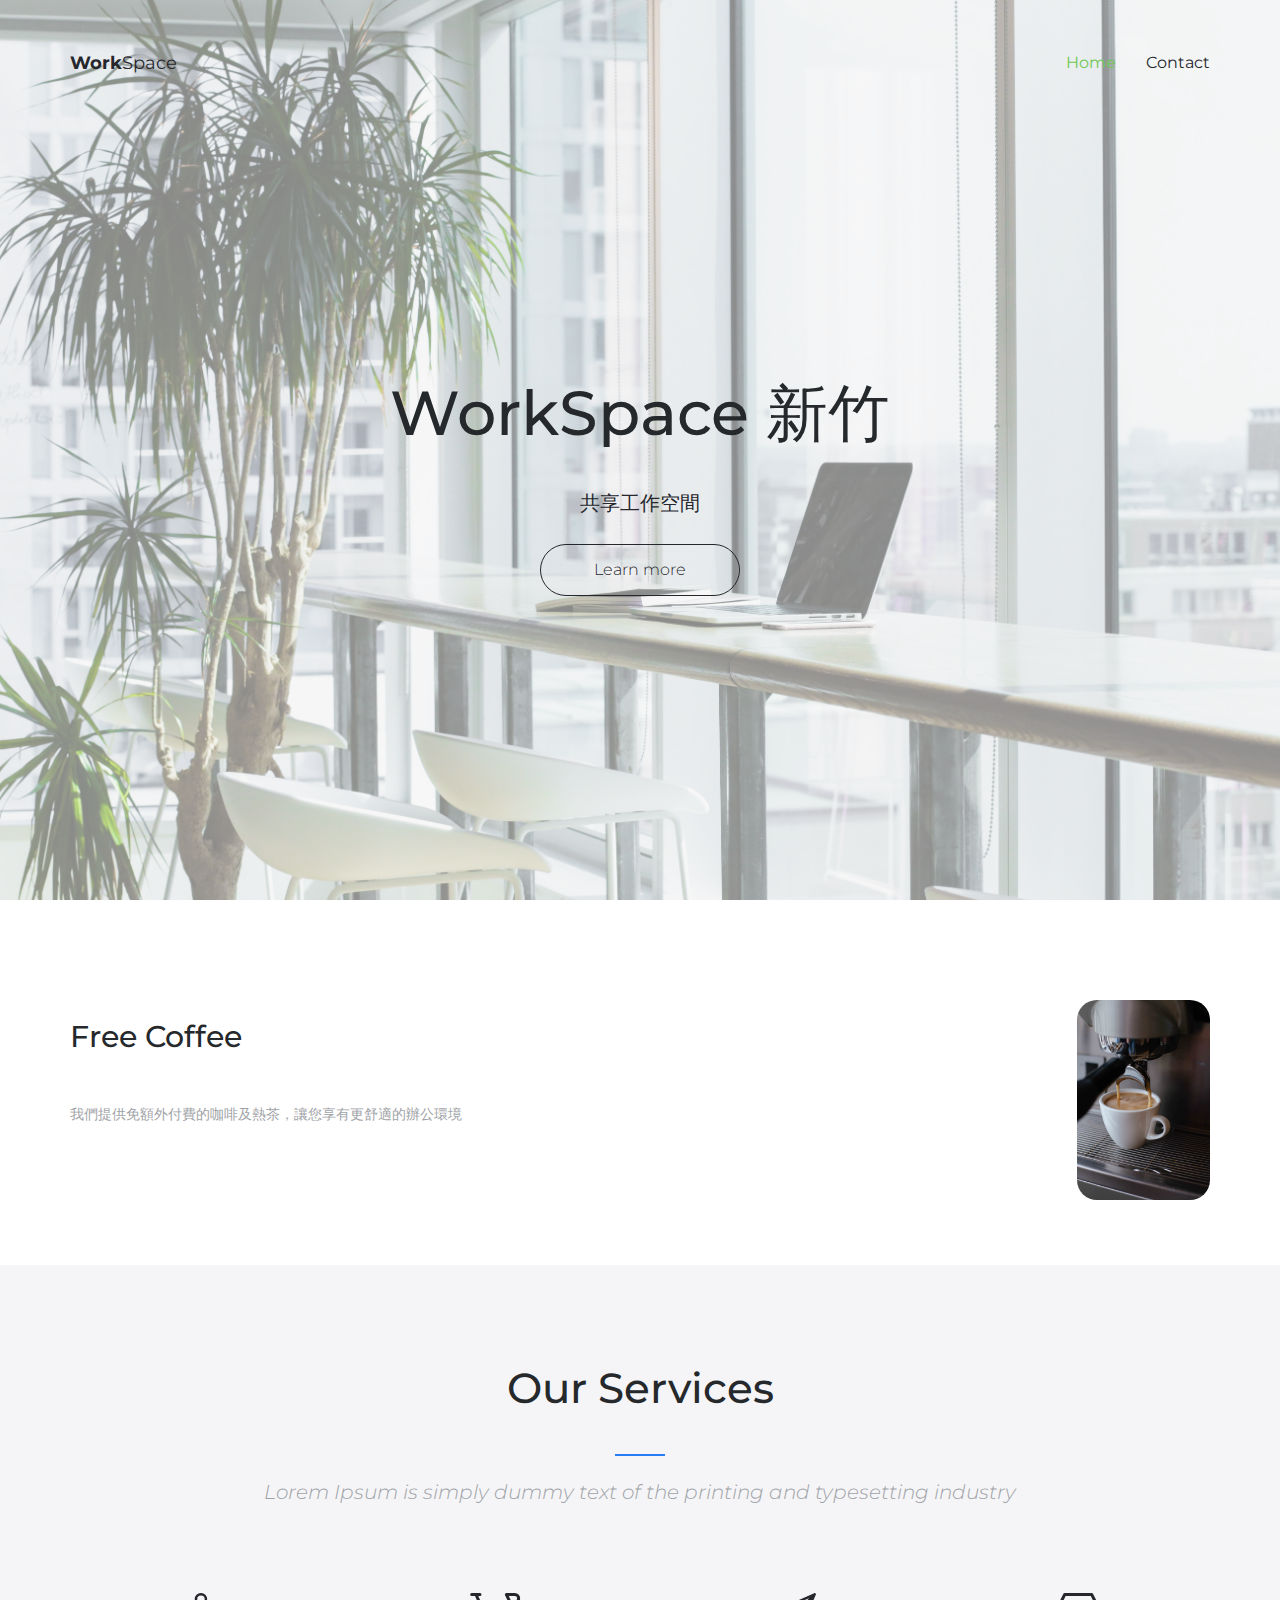
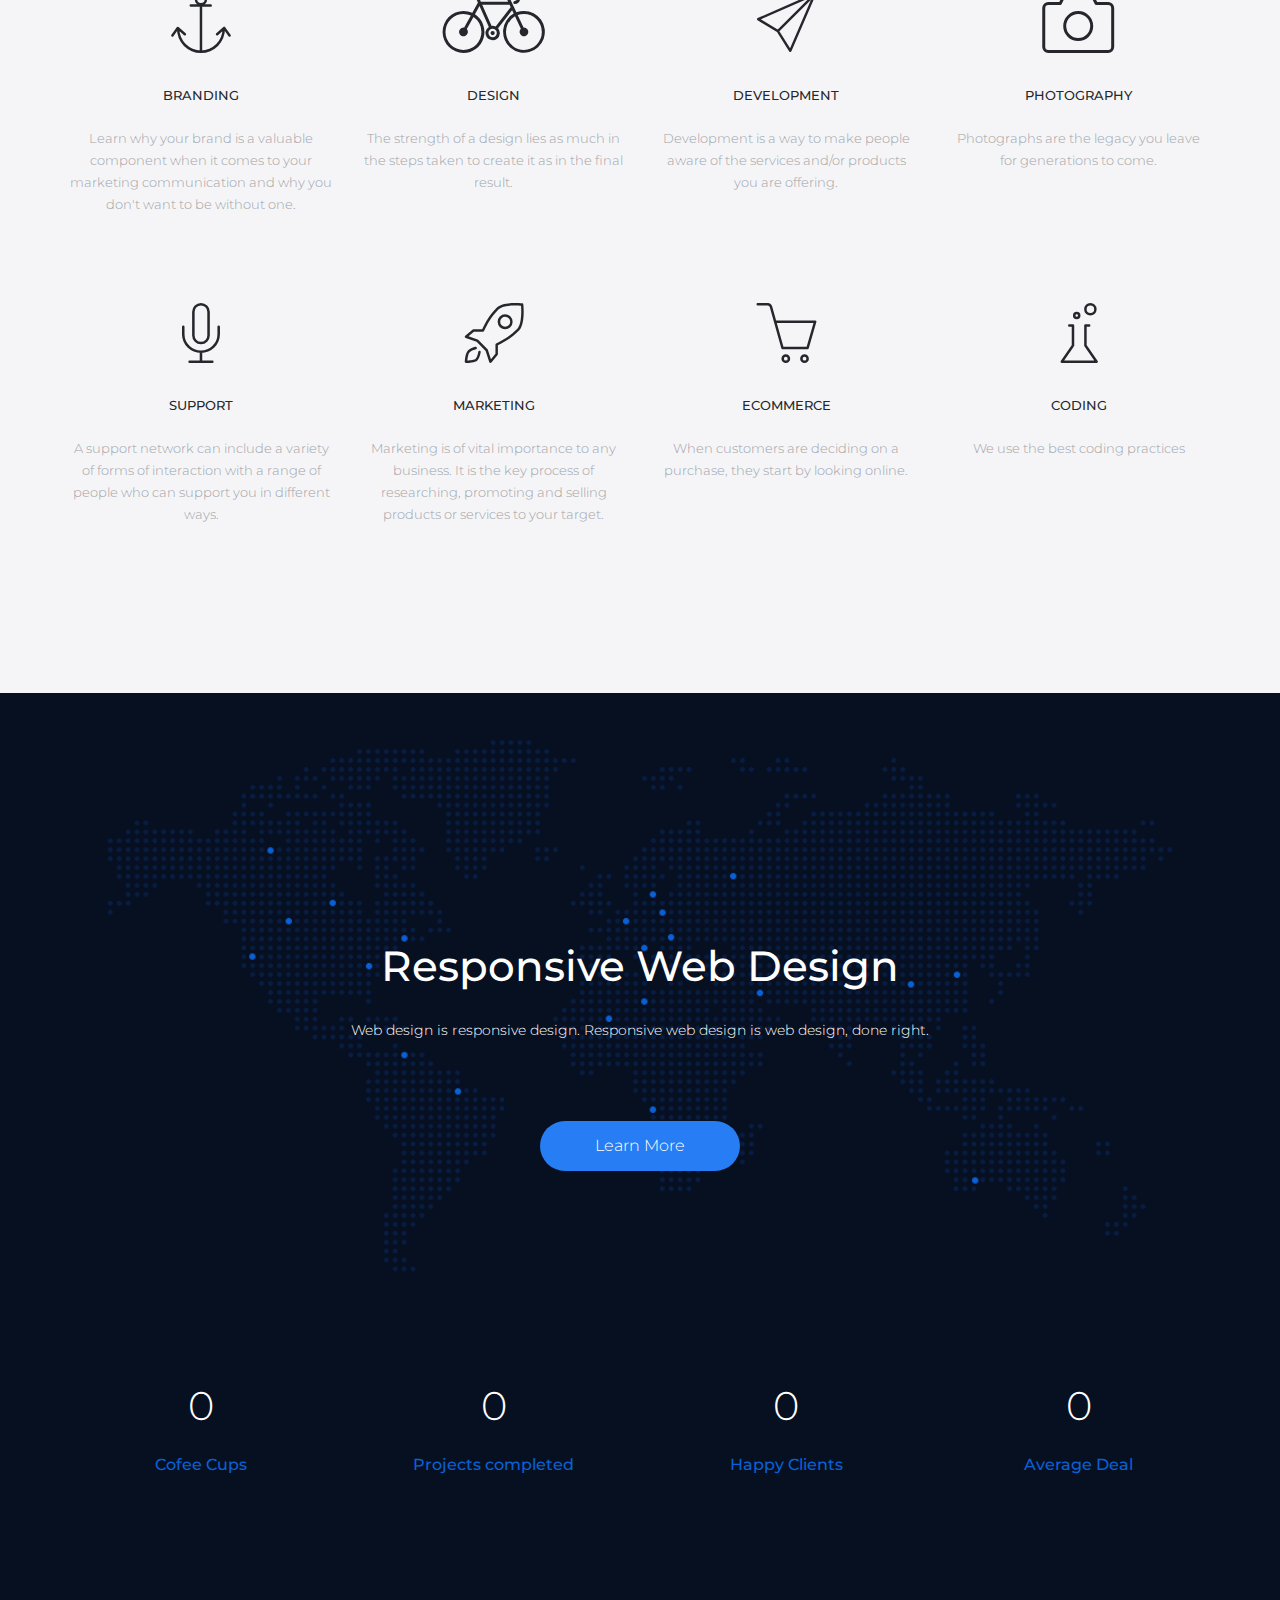
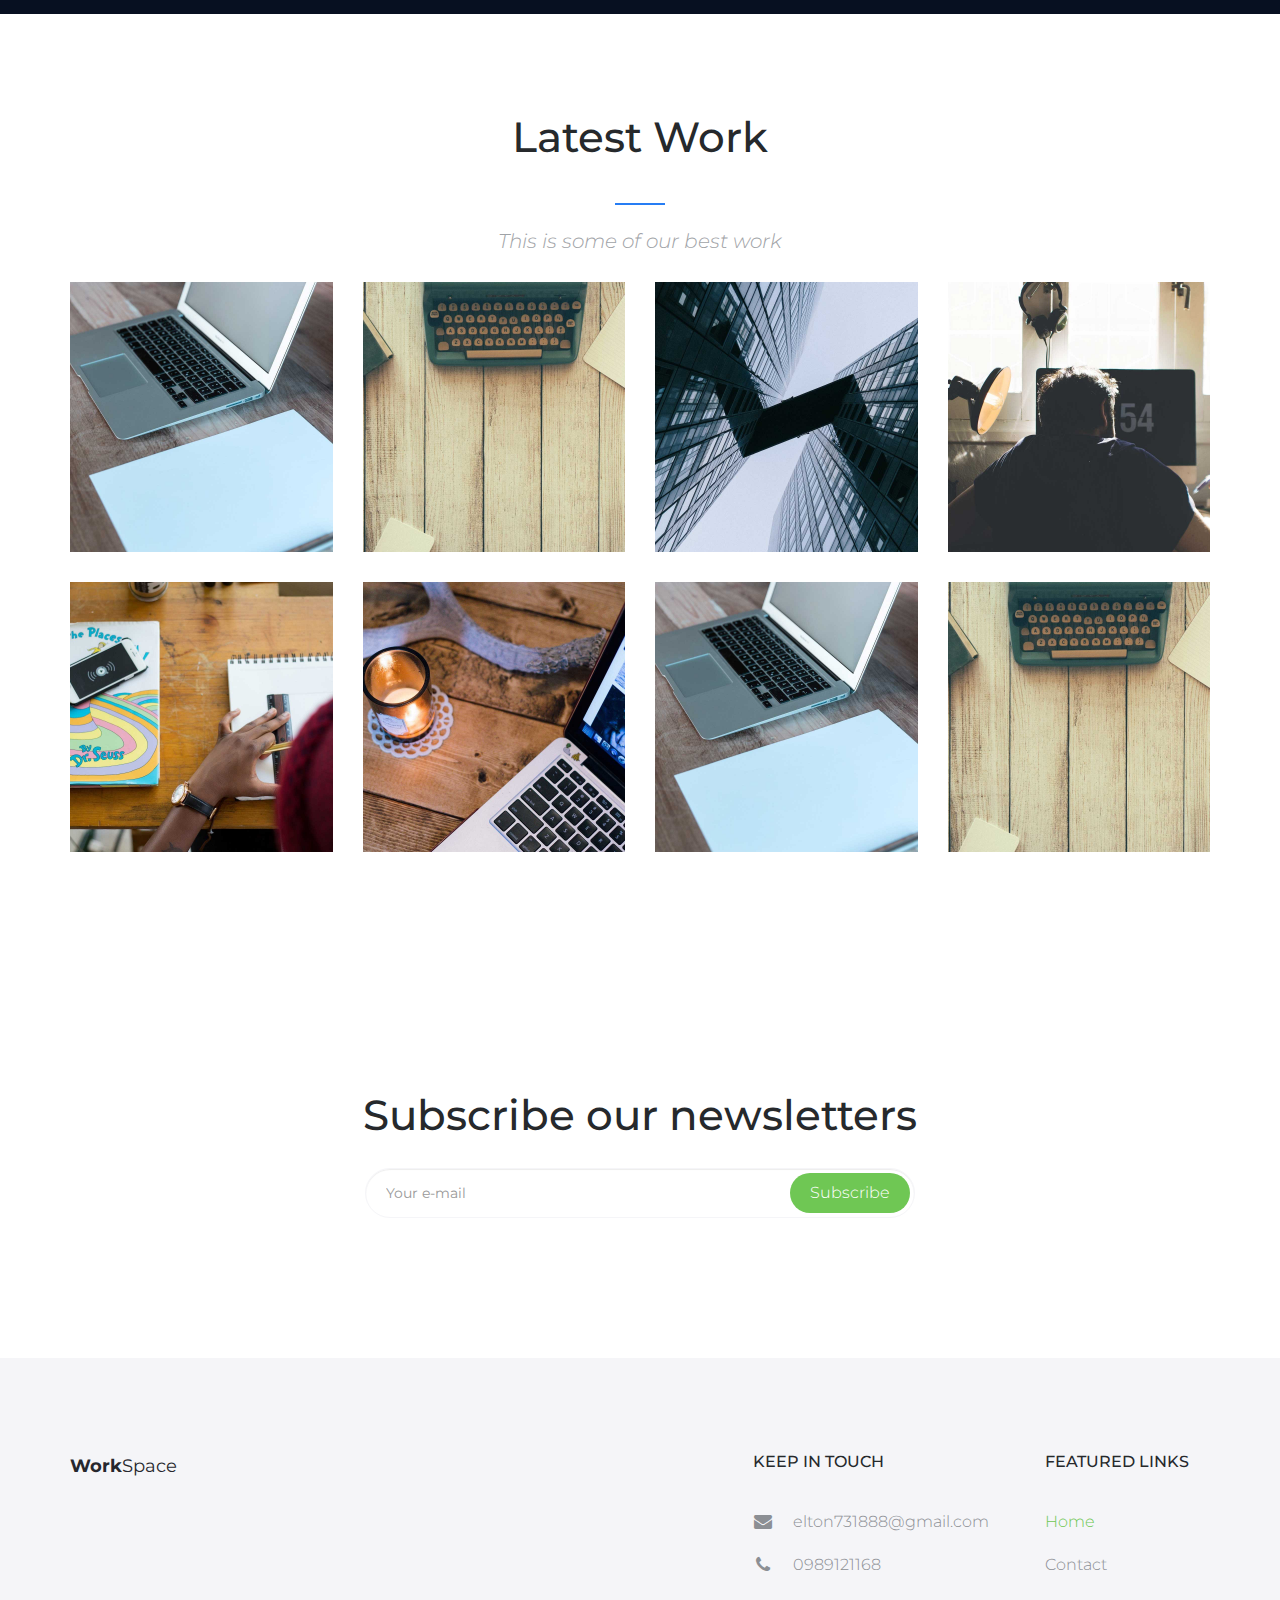
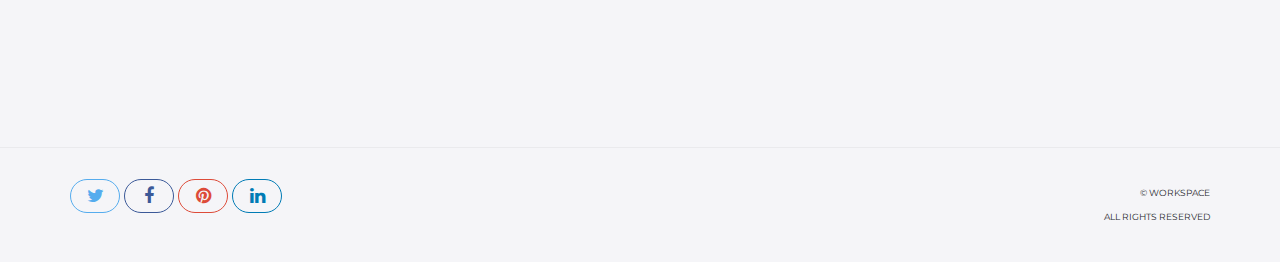
<file: index.html>
<!DOCTYPE html>
<html lang="en">
<head>

    <!-- Basic Page Needs
    ================================================== -->
    <meta http-equiv="Content-Type" content="text/html; charset=utf-8">
    <meta http-equiv="X-UA-Compatible" content="IE=edge">

    <title>Agency Perfect</title>

    <meta name="description" content="">
    <meta name="author" content="">
    <meta name="keywords" content="">

    <!-- Mobile Specific Metas
    ================================================== -->
    <meta name="viewport" content="width=device-width, minimum-scale=1.0, maximum-scale=1.0">
    <meta name="apple-mobile-web-app-capable" content="yes">

    <!-- Fonts -->
    <link href="https://fonts.googleapis.com/css?family=Montserrat:300,300i,400,600,700" rel="stylesheet">
    <link rel="stylesheet" href="http://cdnjs.cloudflare.com/ajax/libs/font-awesome/4.4.0/css/font-awesome.min.css">

    <!-- Favicon
    ================================================== -->
    <link rel="apple-touch-icon" sizes="180x180" href="assets/img/apple-touch-icon.png">
    <link rel="icon" type="image/png" sizes="16x16" href="assets/img/favicon.png">

    <!-- Stylesheets
    ================================================== -->
    <!-- Bootstrap core CSS -->
    <link href="assets/css/bootstrap.min.css" rel="stylesheet">

    <!-- Custom styles for this template -->
    <link href="assets/css/style.css" rel="stylesheet">
    <link href="assets/css/responsive.css" rel="stylesheet">

    <!-- HTML5 shim and Respond.js IE8 support of HTML5 elements and media queries -->
    <!--[if lt IE 9]>
    <script src="https://oss.maxcdn.com/libs/html5shiv/3.7.0/html5shiv.js"></script>
    <script src="https://oss.maxcdn.com/libs/respond.js/1.4.2/respond.min.js"></script>
    <![endif]-->

</head>
<body>

    <header id="masthead" class="site-header">
        <nav id="primary-navigation" class="site-navigation">
            <div class="container">

                <div class="navbar-header">
                   
                    <a class="site-title"><span>Work</span>Space</a>

                </div><!-- /.navbar-header -->

                <div class="collapse navbar-collapse" id="agency-navbar-collapse">

                    <ul class="nav navbar-nav navbar-right">
                        <li class="active"><a href="index.html" data-toggle="dropdown">Home</a></li>
                        <li><a href="contact.html">Contact</a></li>
                    </ul>

                </div>

            </div>   
        </nav><!-- /.site-navigation -->
    </header><!-- /#mastheaed -->

    <div id="hero" class="hero overlay">
        <div class="hero-content">
            <div class="hero-text">
                <h1>WorkSpace 新竹</h1>
                <p>共享工作空間</p>
                <a href="#" class="btn btn-border">Learn more</a>
            </div><!-- /.hero-text -->
        </div><!-- /.hero-content -->
    </div><!-- /.hero -->

    <main id="main" class="site-main">

        <section class="site-section section-features">
            <div class="container">
                <div class="row">
                    <div class="col-sm-5">
                        <h2>Free Coffee</h2>
                        <p>我們提供免額外付費的咖啡及熱茶，讓您享有更舒適的辦公環境</p>
                    </div>
                    <div class="col-sm-7 hidden-xs">
                        <img src="assets/img/coffee.jpg" alt="">
                    </div>
                </div>
            </div>
        </section><!-- /.section-features -->

        <section class="site-section section-services gray-bg text-center">
            <div class="container">
                <h2 class="heading-separator">Our Services</h2>
                <p class="subheading-text">Lorem Ipsum is simply dummy text of the printing and typesetting industry</p>
                <div class="row">
                    <div class="col-md-3 col-xs-6">
                        <div class="service">
                            <img src="assets/img/anchor.svg" alt="">
                            <h3 class="service-title">Branding</h3>
                            <p class="service-info"> Learn why your brand is a valuable component when it comes to your marketing communication and why you don't want to be without one.</p>
                        </div><!-- /.service -->
                    </div>
                    <div class="col-md-3 col-xs-6">
                        <div class="service">
                            <img src="assets/img/bycicle.svg" alt="">
                            <h3 class="service-title">Design</h3>
                            <p class="service-info">The strength of a design lies as much in the steps taken to create it as in the final result. </p>
                        </div><!-- /.service -->
                    </div>
                    <div class="col-md-3 col-xs-6">
                        <div class="service">
                            <img src="assets/img/paper-plane.svg" alt="">
                            <h3 class="service-title">Development</h3>
                            <p class="service-info">Development is a way to make people aware of the services and/or products you are offering.</p>
                        </div><!-- /.service -->
                    </div>
                    <div class="col-md-3 col-xs-6">
                        <div class="service">
                            <img src="assets/img/photo.svg" alt="">
                            <h3 class="service-title">Photography</h3>
                            <p class="service-info">Photographs are the legacy you leave for generations to come.</p>
                        </div><!-- /.service -->
                    </div>
                    <div class="col-md-3 col-xs-6">
                        <div class="service">
                            <img src="assets/img/microphone.svg" alt="">
                            <h3 class="service-title">Support</h3>
                            <p class="service-info">A support network can include a variety of forms of interaction with a range of people who can support you in different ways. </p>
                        </div><!-- /.service -->
                    </div>
                    <div class="col-md-3 col-xs-6">
                        <div class="service">
                            <img src="assets/img/rocket.svg" alt="">
                            <h3 class="service-title">Marketing</h3>
                            <p class="service-info">Marketing is of vital importance to any business. It is the key process of researching, promoting and selling products or services to your target.</p>
                        </div><!-- /.service -->
                    </div>
                    <div class="col-md-3 col-xs-6">
                        <div class="service">
                            <img src="assets/img/basket.svg" alt="">
                            <h3 class="service-title">Ecommerce</h3>
                            <p class="service-info">When customers are deciding on a purchase, they start by looking online.</p>
                        </div><!-- /.service -->
                    </div>
                    <div class="col-md-3 col-xs-6">
                        <div class="service">
                            <img src="assets/img/chemestry.svg" alt="">
                            <h3 class="service-title">Coding</h3>
                            <p class="service-info">We use the best coding practices</p>
                        </div><!-- /.service -->
                    </div>
                </div>
            </div>
        </section><!-- /.section-services -->

        <section class="site-section section-map-feature text-center">

            <div class="container">
                <h2>Responsive Web Design</h2>
                <p>Web design is responsive design. Responsive web design is web design, done right.</p>
                <a href="#" class="btn btn-fill">Learn More</a>
                <div class="row">
                    <div class="col-sm-3 col-xs-6">
                        <div class="counter-item">
                            <p class="counter" data-to="377" data-speed="2000">0</p>
                            <h3>Cofee Cups</h3>
                        </div><!-- /.counter-item -->
                    </div>
                    <div class="col-sm-3 col-xs-6">
                        <div class="counter-item">
                            <p class="counter" data-to="1204" data-speed="2000">0</p>       
                            <h3>Projects completed</h3>
                        </div> <!-- /.counter-item -->      
                    </div>
                    <div class="col-sm-3 col-xs-6">
                        <div class="counter-item">
                            <p class="counter" data-to="459" data-speed="1000">0</p>
                            <h3>Happy Clients</h3>
                        </div><!-- /.counter-item -->
                    </div>
                    <div class="col-sm-3 col-xs-6">
                        <div class="counter-item">
                            <p class="counter" data-to="675" data-speed="1000">0</p>
                            <h3>Average Deal</h3>
                        </div><!-- /.counter-item -->
                    </div>
                </div>
            </div>
            
        </section><!-- /.section-map-feature -->

        <section class="site-section section-portfolio">
            <div class="container">
                <div class="text-center">
                    <h2 class="heading-separator">Latest Work</h2>
                    <p class="subheading-text">This is some of our best work</p>
                </div>
                <div class="row">
                    <div class="col-lg-3 col-md-4 col-xs-6">
                        <div class="portfolio-item">
                            <img src="assets/img/portfolio-1.jpg" class="img-res" alt="">
                            <h4 class="portfolio-item-title">Portfolio item</h4>
                            <a href="portfolio-item.html"><i class="fa fa-arrow-right" aria-hidden="true"></i></a>
                        </div><!-- /.portfolio-item -->
                    </div>
                    <div class="col-lg-3 col-md-4 col-xs-6">
                        <div class="portfolio-item">
                            <img src="assets/img/portfolio-2.jpg" class="img-res" alt="">
                            <h4 class="portfolio-item-title">Portfolio item</h4>
                            <a href="portfolio-item.html"><i class="fa fa-arrow-right" aria-hidden="true"></i></a>
                        </div><!-- /.portfolio-item -->
                    </div>
                    <div class="col-lg-3 col-md-4 col-xs-6">
                        <div class="portfolio-item">
                            <img src="assets/img/portfolio-3.jpg" class="img-res" alt="">
                            <h4 class="portfolio-item-title">Portfolio item</h4>
                            <a href="portfolio-item.html"><i class="fa fa-arrow-right" aria-hidden="true"></i></a>
                        </div><!-- /.portfolio-item -->
                    </div>
                    <div class="col-lg-3 col-md-4 col-xs-6">
                        <div class="portfolio-item">
                            <img src="assets/img/portfolio-4.jpg" class="img-res" alt="">
                            <h4 class="portfolio-item-title">Portfolio item</h4>
                            <a href="portfolio-item.html"><i class="fa fa-arrow-right" aria-hidden="true"></i></a>
                        </div><!-- /.portfolio-item -->
                    </div>
                    <div class="col-lg-3 col-md-4 col-xs-6">
                        <div class="portfolio-item">
                            <img src="assets/img/portfolio-5.jpg" class="img-res" alt="">
                            <h4 class="portfolio-item-title">Portfolio item</h4>
                            <a href="portfolio-item.html"><i class="fa fa-arrow-right" aria-hidden="true"></i></a>
                        </div><!-- /.portfolio-item -->
                    </div>
                    <div class="col-lg-3 col-md-4 col-xs-6">
                        <div class="portfolio-item">
                            <img src="assets/img/portfolio-6.jpg" class="img-res" alt="">
                            <h4 class="portfolio-item-title">Portfolio item</h4>
                            <a href="portfolio-item.html"><i class="fa fa-arrow-right" aria-hidden="true"></i></a>
                        </div><!-- /.portfolio-item -->
                    </div>
                    <div class="col-lg-3 col-md-4 col-xs-6">
                        <div class="portfolio-item">
                            <img src="assets/img/portfolio-1.jpg" class="img-res" alt="">
                            <h4 class="portfolio-item-title">Portfolio item</h4>
                            <a href="portfolio-item.html"><i class="fa fa-arrow-right" aria-hidden="true"></i></a>
                        </div><!-- /.portfolio-item -->
                    </div>
                    <div class="col-lg-3 col-md-4 col-xs-6">
                        <div class="portfolio-item">
                            <img src="assets/img/portfolio-2.jpg" class="img-res" alt="">
                            <h4 class="portfolio-item-title">Portfolio item</h4>
                            <a href="portfolio-item.html"><i class="fa fa-arrow-right" aria-hidden="true"></i></a>
                        </div><!-- /.portfolio-item -->
                    </div>
                </div>
            </div>
        </section><!-- /.section-portfolio -->

        <section class="site-section section-newsletter text-center">
            <div class="container">
                <h2>Subscribe our newsletters</h2>
                <form class="form-group newsletter-group">
                    <input type="email" class="form-control" placeholder="Your e-mail" required>
                    <button class="btn btn-green" type="button">Subscribe</button>
                </form><!-- /.newsletter-group -->
            </div>
        </section><!-- /.section-newsletter -->

    </main><!-- /#main -->

    <footer id="colophon" class="site-footer">
        <div class="container">
            <div class="row">
                <div class="col-md-3 col-sm-4 col-xs-6">
                    <a class="site-title"><span>Work</span>Space</a>
                    <!-- <p>We're a digital agency focused on creative and results-driven solutions.</p>
                    <p>We measure our success by the results we drive for our clients.</p> -->
                </div>
                <div class="col-lg-offset-4 col-md-3 col-sm-4 col-md-offset-2 col-sm-offset-0 col-xs-6 ">
                    <h3>Keep in touch</h3>
                    <ul class="list-unstyled contact-links">
                        <li><i class="fa fa-envelope" aria-hidden="true"></i><a href="mailto:elton731888@gmail.com">elton731888@gmail.com</a></li>
                        <li><i class="fa fa-phone" aria-hidden="true"></i><a href="tel:+886989121168">0989121168</a></li>
                        <!-- <li><i class="fa fa-map-marker" aria-hidden="true"></i><p>20 Leo, Armenia</p></li> -->
                    </ul>
                </div>
                <div class="clearfix visible-xs"></div>
                <div class="col-lg-2 col-md-3 col-sm-4 col-xs-6">
                    <h3>Featured links</h3>
                    <ul class="list-unstyled">
                        <li class="active"><a href="index.html">Home</a></li>
                        <li><a href="contact.html">Contact</a></li>
                    </ul>
                </div>
            </div>
        </div>
        <div class="copyright">
            <div class="container">
                <div class="row">
                    <div class="col-xs-8">
                        <div class="social-links">
                            <a class="twitter-bg" href="#"><i class="fa fa-twitter"></i></a>
                            <a class="facebook-bg" href="#"><i class="fa fa-facebook"></i></a>
                            <a class="pinterest" href="#"><i class="fa fa-pinterest"></i></a>
                            <a class="linkedin-bg" href="#"><i class="fa fa-linkedin"></i></a>
                        </div><!-- /.social-links -->
                    </div>
                    <div class="col-xs-4">
                        <div class="text-right">
                            <p>&copy; WorkSpace</p>
                            <p>All Rights Reserved</p>
                        </div>
                    </div>
                </div>
            </div>
        </div><!-- /.copyright -->
    </footer><!-- /#footer -->


    <!-- Bootstrap core JavaScript
    ================================================== -->
    <!-- Placed at the end of the document so the pages load faster -->
    <script src="https://ajax.googleapis.com/ajax/libs/jquery/3.1.1/jquery.min.js"></script>
    <script src="assets/js/bootstrap.min.js"></script>
    <script src="assets/js/bootstrap-select.min.js"></script>
    <script src="assets/js/jquery.slicknav.min.js"></script>
    <script src="assets/js/jquery.countTo.min.js"></script>
    <script src="assets/js/jquery.shuffle.min.js"></script>
    <script src="assets/js/script.js"></script>
  
</body>
</html>
</file>
<file: assets/css/style.css>
/*
 * Theme Name: 
 * Theme URI: 
 * Author: Milan Savov, Nikola Kostov
 * Author URI/Mail: milan.savov@gmail.com, nikolakostov1991@gmail.com
 * Version: 1.0
 * */

 /* TABLE OF CONTENT 
*
* - CUSTOM RESETS
    - Buttons
    - Forms
* - LAYOUT
* - HEADER 
    - Site Logo
    - Navigation
* - HERO (BANNER)
* - HOMEPAGE SECTIONS
    - Features 
    - Services
    - Map Feature 
    - Portfolio
    - Newsletter 
* - FOOTER
* - PAGES
    - PORTFOLIO
    - PORTFOLIO ITEM
    - BLOG
    - BLOG POST
    - CONTACT
*
*/


/* CUSTOM RESETS
================================================== */
a {
    transition: all 0.25s ease-in-out;
    -moz-transition: all 0.25s ease-in-out;
    -webkit-transition: all 0.25s ease-in-out;
    -o-transition: all 0.25s ease-in-out;
    -ms-transition: all 0.25s ease-in-out;
    cursor: pointer;
    color: #9fa3a7;
}

a:focus,
a:hover {
    color: #6fc754;
    outline: 0 none;
    text-decoration: none;
}

p {
    margin-bottom: 0;
    font-size: 14px;
    font-weight: 300;
    color: #9fa3a7;
    line-height: 22px;
}

h1 {
    font-size: 62px;
}

h2 {
    font-size: 42px;
}

h1,h2,h3,h4,h5 {
    color: #26292c;
}

p + p {
    margin-top: 40px;
}

/* Buttons */
.btn {
    line-height: 50px;
    min-width: 200px;
    font-size: 16px;
    font-weight: 300;
    border: 0;
    border-radius: 50px;
    color: #26272d;
    background-color: #fff;
    padding: 0;
    transition: color 0.25s ease-in-out, background-color 0.25s ease-in-out;
    -moz-transition: color 0.25s ease-in-out, background-color 0.25s ease-in-out;
    -webkit-transition: color 0.25s ease-in-out, background-color 0.25s ease-in-out;
    -o-transition: color 0.25s ease-in-out, background-color 0.25s ease-in-out;
    -ms-transition: color 0.25s ease-in-out, background-color 0.25s ease-in-out;
}

.btn-border {
    border: 1px solid #26272d;
}

.btn-fill {
    background-color: #267df4;
    color: #fff;
}

.btn-gray {
    background-color: #f5f5f8;
    color: #26272d;
}

.btn-green {
    background-color: #6fc754;
    color: #fff;  
}

.btn:hover,
button.btn:hover,
.btn:focus,
button.btn:focus {
    background-color: #26272d;
    color: #fff;
}

.btn-gray:hover,
.btn-gray:focus {
    background-color: #6fc754;
    color: #fff;    
}

/* 
 * Forms 
 */
/* Input fields */
.form-group {
    position: relative;
    margin: 0 auto;
    width: 100%;
}

.form-control {
    border-radius: 25px;
    height: 50px;
    padding: 15px 20px;
    border-color: #f5f5f8;
}

.form-control + .form-control {
    margin-top: 10px;
}

.form-control:focus {
    background-color: #f5f5f8;
    border-color: #f5f5f8;
    box-shadow: none;
    outline: none;
}

.form-group .btn {
    position: absolute;
    top: 5px;
    right: 5px;
    line-height: 40px;
    min-width: 60px;
    font-size: 16px;
    border-radius: 25px;
}

.form-control-comment {
    height: 100px;
    resize: none;
}

.search-form .form-group .form-control {
    padding-right: 80px;
}

/* ELEMENTS
================================================== */
/* Checkbox fields */
input[type=checkbox],
input[type=radio] {
    position: absolute;
    visibility: hidden;
    height: auto;
    margin-top: 0;
}

.checkbox {
    margin: 0;
} 

.checkbox + .checkbox,
.radio-btn + .radio-btn {
    margin-top: 15px;
}

.checkbox [type="checkbox"]:not(:checked) + label,
.checkbox [type="checkbox"]:checked + label {
    position: relative;
    padding-left: 30px;
    cursor: pointer;
}

.checkbox [type="checkbox"]:not(:checked) + label:before,
.checkbox [type="checkbox"]:checked + label:before {
    content: '';
    position: absolute;
    left:0; 
    width: 20px; 
    height: 20px;
    background-color: #fff;
    border: 1px solid #f5f5f8;
    border-radius: 3px;
    box-shadow: none;
    transition: border-color .2s;
    -webkit-transition: border-color .2s;
    -ms-transition: border-color .2s;
    -o-transition: border-color .2s;
    -ms-transition: border-color .2s;
}

.checkbox [type="checkbox"]:not(:checked) + label:after,
.checkbox [type="checkbox"]:checked + label:after {
    content: '\f00c';
    font-family: 'FontAwesome';
    position: absolute;
    top: 50%;
    left: 0;
    text-align: center;
    font-size: 15px;
    height: 20px;
    width: 20px;
    border-radius: 3px;
    color: #fff;
    background-color: #6fc754;
    transform: translateY(-50%);
    -webkit-transform: translateY(-50%);
    -ms-transform: translateY(-50%);
    -o-transform: translateY(-50%);
    -ms-transform: translateY(-50%);
      transition: opacity .2s;
    -webkit-transition: opacity .2s;
    -ms-transition: opacity .2s;
    -o-transition: opacity .2s;
    -ms-transition: opacity .2s;
}

.checkbox [type="checkbox"]:not(:checked) + label:after {
    opacity: 0;
}

.checkbox [type="checkbox"]:checked + label:after {
    opacity: 1;
}

.checkbox [type="checkbox"]:disabled:not(:checked) + label:before,
.checkbox [type="checkbox"]:disabled:checked + label:before {
    box-shadow: none;
    border-color: #bbb;
    background-color: #ddd;
}

.checkbox [type="checkbox"]:disabled:checked + label:after {
    color: #999;
}
.checkbox [type="checkbox"]:disabled + label {
    color: #aaa;
}

.checkbox [type="checkbox"]:checked:focus + label:before,
.checkbox [type="checkbox"]:not(:checked):focus + label:before {
    border: 1px dotted #6fc754;
}

.checkbox [type="checkbox"]:not(:checked) + label:hover:before,
.checkbox [type="checkbox"]:checked + label:hover:before {
    border: 1px solid #6fc754;
}

/* Radiobutton fields */
.radio-btn label {
    font-weight: 400;
}

.radio-btn [type="radio"]:not(:checked) + label,
.radio-btn [type="radio"]:checked + label {
    position: relative;
    padding-left: 30px;
    cursor: pointer;
    margin-bottom: 0;
}

.radio-btn [type="radio"]:not(:checked) + label:before,
.radio-btn [type="radio"]:checked + label:before {
    content: '';
    position: absolute;
    left:0; 
    top: 50%;
    width: 20px;
    height: 20px;
    background-color: #fff;
    border: 1px solid #f5f5f8;
    border-radius: 50px;
    box-shadow: none;
    transform: translateY(-50%);
    -webkit-transform: translateY(-50%);
    -ms-transform: translateY(-50%);
    -o-transform: translateY(-50%);
    -ms-transform: translateY(-50%);
    transition: border-color .2s;
    -webkit-transition: border-color .2s;
    -ms-transition: border-color .2s;
    -o-transition: border-color .2s;
    -ms-transition: border-color .2s;
}

.radio-btn [type="radio"]:not(:checked) + label:after,
.radio-btn [type="radio"]:checked + label:after {
    content: '';
    position: absolute;
    width: 12px;
    height: 12px;
    top: 50%;
    left: 4px;
    background-color: #6fc754;
    border-radius: 50px;
    transform: translateY(-50%);
    -webkit-transform: translateY(-50%);
    -ms-transform: translateY(-50%);
    -o-transform: translateY(-50%);
    -ms-transform: translateY(-50%);
    transition: opacity .2s;
    -webkit-transition: opacity .2s;
    -ms-transition: opacity .2s;
    -o-transition: opacity .2s;
    -ms-transition: opacity .2s;
}

.radio-btn [type="radio"]:not(:checked) + label:after {
    opacity: 0;
}
.radio-btn [type="radio"]:checked + label:after {
    opacity: 1;
}

.radio-btn [type="radio"]:disabled:not(:checked) + label:before,
.radio-btn [type="radio"]:disabled:checked + label:before {
    box-shadow: none;
    border-color: #bbb;
    background-color: #ddd;
}

.radio-btn [type="radio"]:disabled:checked + label:after {
    color: #999;
}

.radio-btn [type="radio"]:disabled + label {
    color: #aaa;
}

.radio-btn [type="radio"]:checked:focus + label:before,
.radio-btn [type="radio"]:not(:checked):focus + label:before {
    border: 1px dotted #6fc754;
}

.radio-btn [type="radio"]:checked + label:hover:before,
.radio-btn [type="radio"]:not(:checked) + label:hover:before {
    border: 1px solid #6fc754;
}

/* Selectpicker */
select {
    position: absolute !important;
    bottom: 0;
    left: 50%;
    display: block !important;
    width: .5px !important;
    height: 100% !important;
    padding: 0 !important;
    opacity: 0 !important;
    border: none;
}

.bootstrap-select .btn {
    border: 1px solid #26272d;
    border-radius: 10px;
}

.bootstrap-select span.pull-left {
    padding-left: 10px;
}

.bootstrap-select.open .dropdown-menu {
    display: block;
    border: 1px solid #26272d; 
    border-radius: 10px;
}

.bootstrap-select.btn-group .dropdown-menu {
    padding: 5px 0;
    min-width: 100%;
    overflow: hidden;
    -webkit-box-sizing: border-box;
    -moz-box-sizing: border-box;
    box-sizing: border-box;
    z-index: 9999;
}

.bootstrap-select .dropdown-menu {
    display: none;
    visibility: visible;
    opacity: 1;
    padding: 0;
}

.bootstrap-select .bs-caret {
    float: right;
    padding-right: 10px;
}

.bootstrap-select .bs-caret .caret {
    border-top: 6px dashed;
    border-top: 6px solid\9;
    border-right: 6px solid transparent;
    border-left: 6px solid transparent;   
}

.bootstrap-select .selected {
    color: #6fc754;
}

.bootstrap-select .check-mark {
    display: none;
}

/*  Tabs  */
.tab-style {
    border-bottom: none;
}

.tab-style + .tab-content {
    padding: 15px;
    border: 1px solid #26272d;
    border-bottom-left-radius: 10px;
    border-bottom-right-radius: 10px;
    border-top-right-radius: 10px;
}

.nav-tabs.tab-style > li.active > a,
.nav-tabs.tab-style > li > a:hover {
    border: 1px solid #6fc754;
    background-color: #6fc754;
    color: #fff;
}

.nav-tabs.tab-style > li > a {
    position: relative;
    color: #26272d;
    margin-right: 0;
    border: 1px solid #26272d;
    border-top-left-radius: 10px;
    border-top-right-radius: 10px;
}

.nav-tabs.tab-style > li + li {
    margin-left: 10px;
}

/* Accordion */
.accordion.panel-group {
    margin-bottom: 0;
}

.accordion.panel-group .panel + .panel {
    margin-top: 0;
}

.accordion .panel {
    border: 0;
    box-shadow: none;
    border: 1px solid #26272d;
    border-bottom: 0;
    border-radius: 0;
}

.accordion .panel:first-child,
.accordion .panel:first-child .panel-heading a {
    border-top-right-radius:10px;
    border-top-left-radius:10px;
}

.accordion .panel:last-child {
    border-bottom-right-radius:10px;
    border-bottom-left-radius:10px;
    border-bottom: 1px solid #26272d;
}

.accordion .panel:last-child .panel-heading a.collapsed {
    border-bottom-right-radius:10px;
    border-bottom-left-radius:10px;
}

.accordion .collapsed {
    height: auto;
}

.accordion .panel-heading {
    background-color: transparent;
    padding: 0;
}

.accordion .panel-heading a {
    display: inline-block;
    position: relative;
    width: 100%;
    padding: 10px 40px 10px 15px;
}

.accordion .panel-heading a.collapsed {
    background-color: transparent;
    color: #26272d;
}

.accordion .panel-heading a.collapsed:hover,
.accordion.accordion-gray .panel-heading a.collapsed:hover,
.accordion .panel-heading a {
    background-color: #6fc754;   
    color: #fff; 
}

.accordion .panel-heading a.collapsed::after {
    content: "\f107";
}

.accordion .panel-heading a::after {
    font-family: "FontAwesome";
    content: "\f106";
    position: absolute;
    top: 50%;
    right: 15px;
    transform: translateY(-50%);
    -moz-transform: translateY(-50%);
    -o-transform: translateY(-50%);
    -ms-transform: translateY(-50%);
    -webkit-transform: translateY(-50%);
}

.panel-group .panel-heading+.panel-collapse>.list-group, 
.panel-group .panel-heading+.panel-collapse>.panel-body {
    border: none;
}

/* Pagination */
.pagination {
  margin: 0;
  vertical-align: middle;
}

.pagination > li > a {
  border: none;
  color: #292a2c;
  background-color: #f5f5f8;
  padding: 10px 15px;
  border-radius: 10px;
  font-size: 12px;
}

.pagination > li + li > a {
  margin-left: 5px;
}

.pagination > li.active > a,
.pagination > li > a:hover,
.pagination > li.active > a:hover {
  background-color: #6fc754;
  color: #fff;
}

.pagination > li:first-child > a {
  border-top-left-radius: 10px;
  border-bottom-left-radius: 10px;
}

.pagination > li:last-child > a {
  border-top-right-radius: 10px;
  border-bottom-right-radius: 10px;
}

.pagination > li.more > a {
  margin-left: 0;
  padding: 10px 5px;
  pointer-events: none;
  background-color: transparent;
}

.pagination > li.more + li > a {
  margin-left: 0;
}

/* LAYOUT
================================================== */
html, body {
    width: 100%;
    height: 100%;
    margin: 0;
    padding: 0;
    font-family: 'Montserrat', sans-serif;
    color: #26272d;
}

.img-res {
    display: block;
    width: 100vw;
    height: 100vh;
    max-width: 100%;
    max-height: 100%;
    object-fit: cover;
}

/* Background colors */
.gray-bg {
  background-color: #f5f5f8;
}

/* Margin and padding resets */
.mb-10 {margin-bottom: 10px;}
.mt-20 {margin-top: 20px;}
.mt-50 {margin-top: 50px;}

/* HEADER
================================================== */
.site-header {
    position: absolute;
    padding: 50px 0 0;
    background-color: transparent;
    width: 100%;
    z-index: 3;
}

/* Site-logo */
.site-title {
    font-size: 18px;
    line-height: 26px;
    color: #26272d;
}

.site-title:hover {
    color: #26272d;   
}

.site-title span {
    font-weight: 700;
}

.site-title a:hover {
    color: #fff;
}

/* Navigation */
.navbar-collapse {
    text-align: center;
}

.navbar-nav {
    float: none;
    display: inline-block;
}

.navbar-nav > li > a, 
.slicknav_nav > li > a {
    padding: 0;
    font-size: 16px;
    position: relative;
    color: #26272d;
    line-height: 26px;
}

.site-header-white .navbar-nav > li > a,
.site-header-white .site-title {
    color: #fff;
}

.navbar-nav > li > a i {
    margin-left: 5px;
}

.navbar-nav > li + li {
    margin-left: 30px;
}

.nav .open > a, 
.nav .open > a:focus, 
.nav .open > a:hover,
.navbar-nav > li > a:hover,
.navbar-nav > li > a:focus,
.navbar-nav > li.active > a,
.navbar-collapse li a:hover,
.dropdown.open > a, 
.site-header-white .dropdown.open > a,
.dropdown-menu a:hover, 
.dropdown:hover > a, 
.dropdown-menu>li>a:focus,
.dropdown-menu li a:hover,
.slicknav_nav > li.active a,
.slicknav_open .slicknav_arrow,
.slicknav_nav > li a:hover {
    background-color: transparent;
    color: #6fc754;
}

.navbar-toggle {
    border-color: #fff;
    margin: 0 15px 0 0;
    position: relative;
    top: -1px;
}

.navbar-toggle:hover,
.navbar-toggle[aria-expanded=true] {
    background-color: #fff;
    border-color: #000;
    cursor: pointer;
}

.navbar-toggle:hover .icon-bar,
.navbar-toggle[aria-expanded=true] .icon-bar {
    background-color: #000;
}

.navbar-toggle  .icon-bar {
    background-color: #fff;
}

.navbar-nav .dropdown-menu {
    display: block;
    opacity: 0;
    visibility: hidden;
    border-radius: 0;
    min-width: 130px;
    border: 0;
    border-top: 5px solid #6fc754;
    top: 140%;
    transition: all 0.4s;
    -moz-transition: all 0.4s;
    -webkit-transition: all 0.4s;
    -o-transition: all 0.4s;
    -ms-transition: all 0.4s;
}

.navbar-nav li a:hover + .dropdown-menu,
.navbar-nav .dropdown-menu:hover {
    opacity: 1;
    visibility: visible;
    top: 100%;
    transition-delay: 0s;
}

.dropdown-menu li a {
    padding: 5px 15px;
    position: relative;
    left: 0;
}

.dropdown-menu li a:hover {
    left: 15px;
}

/* HERO
================================================== */
.hero { 
    background: url(../img/mainpage_bg.jpg) no-repeat center / cover; 
    height: 100%;
    width: 100%;
    display: table;
    position: relative;
}

.overlay:before {
  content: '';
  background-color: rgba(255,255,255,0.5);
  height: 100%;
  width: 100%;
  position: absolute;
  top: 0;
  left: 0;
  z-index: 0;
}

.hero-content {
    display: table-cell;
    vertical-align: middle;
    padding-top: 75px;
}

.hero-text {
    max-width: 890px;
    width: 100%;
    margin: 0 auto;
    padding: 0 15px;
    text-align: center;
}

.hero-text h1 {
    position: relative;
    margin: 0;
}

.hero-text p {
    position: relative;
    margin: 45px 0 30px;
    font-size: 20px;
    color: #26272d;
}

.hero-text .btn {
    position: relative;
    background-color: transparent;
}

.hero-text .btn:hover {
    background-color: #26272d;
    color: #fff;
}

.hero .breadcrumb {
    padding-top: 60px;
    margin-bottom: 0;
}

.hero .breadcrumb:before {
    content: '';
    display: block;
    position: absolute;
    left: 50%;
    bottom: 45px;
    height: 12px;
    width: 80px;
    border-top: 5px solid #fff;
    border-bottom: 3px solid #fff;
    transform: translateX(-50%);
    -moz-transform: translateX(-50%);
    -webkit-transform: translateX(-50%);
    -o-transform: translateX(-50%);
    -ms-transform: translateX(-50%);
}

.subpage-hero {
    height: 400px;
}

.subpage-hero.overlay:before {
    background-color: rgba(38,39,45,0.5);
}

.subpage-hero .hero-content,
.subpage-hero .hero-content h1,
.subpage-hero a  {
    color: #fff;
}

.subpage-hero a:hover {
    color: #6fc754;
}

.portfolio-hero {
    background: url(../img/portfolio-hero.jpg) no-repeat center / cover;     
}

.blog-hero {
    background: url(../img/blog-hero.jpg) no-repeat center / cover;     
}

.contact-hero {
    background: url(../img/contact-hero.jpg) no-repeat center / cover;     
}

/* SITEMAIN
================================================== */
/* site-section */
.site-section {
   padding: 100px 0 140px;
}

.subheading-text {
    font-size: 20px;
    font-style: italic;
}

.heading-separator {
    position: relative;
    margin: 0;
    padding-bottom: 70px;
}

.heading-separator:after {
    content: "";
    position: absolute;
    bottom: 25px;
    left: 0;
    right: 0;
    height: 2px;
    width: 50px;
    margin: 0 auto;
    background-color: #267df4;
}

/* Section: Features */
.section-features h2 {
    padding-bottom: 40px;
    font-size: 30px;
}

.section-features img {
    border-radius: 20px;
    position: absolute;
    right: 15px;
    height: 200px;
}

/* Section: Services */
.section-services .subheading-text {
    margin-bottom: 90px;
}

.section-services .col-md-3:nth-child(n+5) .service {
    margin-top: 60px;
}

.service {
    min-height: 250px;
}

.service-title {
    margin: 35px 0 25px;
    font-size: 13px;
    text-transform: uppercase;
}

.service-info {
    font-size: 13px; 
}

/* Section: Map Feature */
.section-map-feature {
    padding-top: 250px;
    background: #071021 url(../img/map.png) no-repeat top center / cover; 
}

.section-map-feature h2 {
    padding-bottom: 30px;
    margin: 0;
}

.section-map-feature h2,
.section-map-feature p {
    color: #fff;
}

.section-map-feature .btn {
    margin: 80px 0 215px;
}

.counter {
    margin-bottom: 30px;
    font-size: 40px;
    font-weight: 300;
    line-height: 1;
}

.counter-item h3 {
    margin: 0;
    font-size: 16px;
    color: #0960d7;
}

/* Section: Portfolio */
.portfolio-item {
    margin-top: 30px;
}

.portfolio-item {
    height: 270px;
    position: relative;
}

.portfolio-item:before {
    content: "";
    position: absolute;
    left: 0;
    top: 0;
    right: 100%;
    bottom: 0;
    background-color: #f5f5f8;
    transition: right 0.25s ease-in-out;
    -moz-transition: right 0.25s ease-in-out;
    -webkit-transition: right 0.25s ease-in-out;
    -o-transition: right 0.25s ease-in-out;
    -ms-transition: right 0.25s ease-in-out;
}

.portfolio-item:hover:before {
    right: 25%;
}

.portfolio-item-title,
.portfolio-item a {
    position: absolute;
    left: 0px;
    margin: 0;
    font-size: 16px;
    opacity: 0;
}

.portfolio-item-title {
    width: 150px; 
    top: 15px;  
    transition: left 0.25s ease-in-out, opacity 0.25s ease-in-out;
    -moz-transition: left 0.25s ease-in-out, opacity 0.25s ease-in-out;
    -webkit-transition: left 0.25s ease-in-out, opacity 0.25s ease-in-out;
    -o-transition: left 0.25s ease-in-out, opacity 0.25s ease-in-out;
    -ms-transition: left 0.25s ease-in-out, opacity 0.25s ease-in-out;
}

.portfolio-item:hover .portfolio-item-title {
    left: 15px;
    opacity: 1;
}

.portfolio-item a {
    bottom: 15px;
    color: #26272d;
    padding: 5px 12px;
    border: 1px solid #26272d;
    border-radius: 50px;
}

.portfolio-item:hover a {
    left: 55%;
    opacity: 1;
}

.portfolio-item a:hover {
    background-color: #26272d;
    color: #fff;
}

.portfolio-item a i {
    width: 16px;
    text-align: center;
}

/* Section: Newsletter */
.section-newsletter h2 {
    padding-bottom: 30px;
    margin: 0;
}

.newsletter-group {
    max-width: 550px;
}

.newsletter-group .form-control {
    padding-right: 125px;
}

.newsletter-group .btn {
    min-width: 120px;
}

/* FOOTER
================================================== */
.site-footer {
    background-color: #f5f5f8;
    padding-top: 95px;
}

.site-footer .site-title {
    display: inline-block;
    margin-bottom: 40px;
}

.site-footer h3 {
    font-size: 16px;
    text-transform: uppercase;
    margin:0 0 40px;
}

.site-footer > .container {
    padding-bottom: 170px;
}

.site-footer .list-unstyled li + li {
    margin-top: 20px;
}

.contact-links li {
    position: relative;
}

.contact-links li i {
    position: absolute;
    top: 50%;
    width: 20px;
    text-align: center;
    font-size: 18px;
    color: #8c8f94;
    transform: translateY(-50%);
    -moz-transform: translateY(-50%);
    -webkit-transform: translateY(-50%);
    -o-transform: translateY(-50%);
    -ms-transform: translateY(-50%);
}

.contact-links li a,
.contact-links li p {
    margin-left: 40px;
}

.list-unstyled {
    margin-bottom: 0;
}

.list-unstyled li a,
.list-unstyled li p {
    font-size: 16px;
    color: #8c8f94;
    font-weight: 300;
}

.list-unstyled li a:hover,
.list-unstyled li.active a {
    color: #6fc754;
}

/* Copyright */
.copyright {
    padding: 30px 0;
    border-top: 1px solid rgba(38, 41, 44, 0.05);
}

.social-links a {
    line-height: 36px;
    padding: 5px 15px;
    font-size: 18px;
    border: 1px solid;
    border-radius: 50px;
}

.social-links a:hover {
    color: #fff;
}

.social-links a i {
    width: 18px;
    text-align: center;
}

a.twitter-bg {
    color: #55acee;
    border-color: #55acee; 
}

a.twitter-bg:hover {
    background-color: #55acee;
}

a.facebook-bg {
  color: #3b5998;
  border-color: #3b5998;
}

a.facebook-bg:hover{
  background-color: #3b5998;
}

a.pinterest {
  color: #dd4b39;
  border-color: #dd4b39;
} 

a.pinterest:hover{
  background-color: #dd4b39;
} 

a.linkedin-bg {
  color: #007bb5;
  border-color: #007bb5;
}

a.linkedin-bg:hover {
  background-color: #007bb5;
}

.copyright .text-right {
    padding: 4px 0;
}

.copyright p {
    font-size: 9px;
    font-weight: 400;
    text-transform: uppercase;
    color: #26272d;
}

.copyright p + p {
    margin-top: 2px;
}

/* PAGES
================================================== */
.subpage-site-section {
    padding: 60px 0;
}

.breadcrumb {
    background-color: transparent;
    position: relative;
}

.breadcrumb .active {
    color: #fff;
}

/* 
 * Portfolio
 */
.portfolio-sorting li:nth-child(-n+3){
    margin-bottom: 5px;
}

.portfolio-sorting li a {
    line-height: 40px;
    min-width: 120px;
    font-size: 16px;
}

.portfolio-sorting li .active {
    background-color: #6fc754;
    color: #fff;  
    box-shadow: none;   
}

#grid {
    margin-top: 25px;
}

#grid .col-md-4 {
    display: none;
}

#loadMore {
    margin-top: 30px;
}

#loadMore.disabled {
    background-color: #eee;
    color: #000;
    opacity: 0.3;
}

/* 
 * Portfolio-item
 */
.project-img {
    height: 480px;
}

.project-img + .project-img  {
    margin-top: 20px;
}

.project-info h5 {
    font-size: 18px;
    text-transform: uppercase;
    margin: 0;
}

.project-description,
.project-date-category {
    margin: 30px 0 0;
}

.project-date-category p + p {
    margin-top: 10px;
}

.project-date-category p span {
    font-size: 14px;
    text-transform: uppercase; 
    color: #26272d;
    font-weight: 400;
}

.project-info .btn {
    margin-top: 25px;
    line-height: 40px;
    min-width: 120px;
}

.project-info .social-links {
    margin-top: 25px;
}

.section-related-projects {
    padding-top: 0;
}

/* 
 * Blog
 */
.blog-post + .blog-post {
    margin-top: 60px;
}

.blog-post img {
    height: 480px;
}

.post-content,
.post-content .text-right,
.post-meta {
    margin-top: 25px;
}

.blog-post .post-title {
    padding: 0;
    margin: 0;
    font-size: 18px;
    font-weight: 600;
    text-transform: uppercase;
}

.post-content p {
    margin: 25px 0 0;
}

.post-content .post-title a {
    color: #26292c;
}

.post-content a {
    color: #8c8f94;   
}

.post-content .read-more {
    position: relative;
    padding-right: 30px;
    text-transform: uppercase;
}

.post-content .read-more:after {
    content: '';
    display: block;
    background-color: #8c8f94;  
    width: 20px;
    height: 2px;
    position: absolute;
    right: 0;
    top: 8px;
    transition: background-color 0.25s ease-in-out;
    -moz-transition: background-color 0.25s ease-in-out;
    -webkit-transition: background-color 0.25s ease-in-out;
    -o-transition: background-color 0.25s ease-in-out;
    -ms-transition: background-color 0.25s ease-in-out;
}

.post-content .read-more:hover:after {
    background-color: #6fc754; 
}

.blog-post a:hover + .post-content .post-title a,
.post-content a:hover {
    color: #6fc754;
}

.post-meta {
    padding: 5px 0;
}

.post-meta span {
    padding: 6px 0;
}

.post-meta span + span {
    margin-left: 40px;
}

.post-meta span a {
    position: relative;
    padding: 6px 0 6px 40px;
}

.post-meta i,
.post-author img {
    position: absolute;
    left: 0;
    top: 0;
}

.post-author img {
    height: 30px;
    width: 30px;
}

.post-meta i {
    font-size: 30px;
}

.post-category i {
    top: 1px;
}

.section-blog .ui-pagination {
    margin-top: 60px;
}

/* 
 * Blog post
 */
/* Post Comments */
.post-comments {
    margin-top: 40px;
}

.post-comments h3,
.respond h3 {
    font-size: 16px;
    margin: 30px 0 15px;
    text-transform: uppercase;
}

.post-comment {
    padding-left: 70px;
    position: relative;
}

.post-comment + .post-comment,
.replied + .post-comment {
    margin-top: 30px;
}

.replied {
    margin: 20px 0 0 70px;
    padding-top: 20px;
    border-top: 1px solid rgba(38,41,44, 0.05)
}

.post-comment img {
    width: 70px;
    height: 70px;
    position: absolute;
    left: 0;
    top: 0;
}

.post-comment-content-details {
    background-color: #f5f5f8;
    padding: 10px 0 10px 20px;
}

.post-comment-content-details p {
    display: inline-block;
    color: #8c8f94;
}

.post-comment-content-details p + p {
    margin: 0 0 0 20px;
}

.post-comment-date i {
    margin-right: 5px;
    line-height: 18px;
}

.comment {
    padding: 15px 0 0 20px;
}

.comment + .comment {
    margin-top: 0px;
}

.comment-reply {
    margin-top: 5px;
}

/* Respond */
.respond .form-control + .btn {
    margin-top: 10px;
}

/* Sidebar */
.sidebar {
    padding-left: 30px;
}

.widget + .widget {
    margin-top: 60px;
}

.widget-title {
    font-size: 18px;
    margin: 0 0 30px;
    text-transform: uppercase;
    letter-spacing: 1px;   
}

.widget .list-unstyled a:hover {
    padding-left: 15px;
}

.widget .list-unstyled li + li {
    margin-top: 20px;
}

.widget-categories li a span {
    float: right;
}

.widget-tags .list-unstyled li + li {
    margin-top: 10px;
    padding-top: 10px;
    border-top: 1px solid rgba(38,41,44,0.05)
}

/* 
 * Contact
 */
/* Section: Contact-us */
.section-contact-us h2 {
    font-size: 18px;
    text-transform: uppercase;
    padding-bottom: 50px;
    letter-spacing: 1px;
}

.section-contact-us .form-group label,
.contact-info h3 {
    margin: 0 0 10px 20px;
    color: #26292c;
    font-size: 16px;
    font-weight: 300; 
}

.section-contact-us textarea {
    height: 130px;
}

.section-contact-us .btn {
    margin-top: 35px;
}

.contact-info {
    padding-left: 30px;
}

.contact-info h3 {
    margin-left: 0;
    color: #8c8f94;
}

.contact-info .list-unstyled li {
    font-size: 14px;
    font-weight: 300;
    color: #8c8f94;
}

.contact-info .list-unstyled + h3,
.contact-info a + h3 {
    margin-top: 30px;
}

.section-contact-us .row + .form-group,
.section-contact-us .form-group + .form-group {
    margin-top: 25px;
}

/* Section: map */
.section-map {
  height: 500px;
  width: 100%
}
</file>
<file: assets/css/responsive.css>
/*==========  Non-Mobile First Method  ==========*/

/* Large Devices, Wide Screens */
@media only screen and (max-width : 1199px) {
	/* CUSTOM RESETS */
	h1 {
		font-size: 52px;
	}

	/* HERO */
	.hero-text p {
		font-size: 18px;
		margin: 35px 0 25px;
	}

	/* SITEMAIN */
	/* Section: Map Feature */
	.section-map-feature {
	    padding-top: 200px;
	}

	.section-map-feature .btn {
		margin: 60px 0 165px;
	}
}

/* Medium Devices, Desktops */
@media only screen and (max-width : 991px) {
	/* CUSTOM RESETS */
	h1 {
		font-size: 42px;
	}

	h2 {
		font-size: 36px;
	}

	p + p {
		margin-top: 25px;
	}

	.accordion {
		margin-top: 30px;
	}

	/* Buttons */
	.btn {
		line-height: 40px;
		min-width: 170px;
	}

	/* HEADER */
	.site-header {
		padding-top: 40px;
	}

	/* HERO */
	.hero-content {
		padding-top: 65px;
	}

	.hero-text {
		max-width: 750px;
	}

	.hero-text p {
		font-size: 16px;
		margin: 25px 0 15px;
	}

	/* SITEMAIN */
	/* site-section */
	.site-section {
	   padding: 60px 0 100px;
	} 

	.heading-separator {
		padding-bottom: 50px
	}

	.heading-separator:after {
		bottom: 20px;
	}

	.subheading-text {
	    font-size: 18px;
	}

	/* Section: Features */
	.section-features h2 {
	    font-size: 26px;
	}

	/* Section: Services */
	.section-services .subheading-text {
	    margin-bottom: 60px;
	}

	.section-services .col-md-3:nth-child(n+3) .service {
	    margin-top: 30px;
	}

	.service-title {
		margin: 25px 0 10px;
	}

	/* Section: Map Feature */
	.section-map-feature {
	    padding-top: 150px;
	}

	.section-map-feature h2 {
		padding-bottom: 25px;
	}

	.section-map-feature .btn {
		margin: 45px 0 115px;
	}

	/* Section: Newsletter */
	.section-newsletter h2 {
		padding-bottom: 25px;
	}

	/* FOOTER */
	.site-footer {
		padding-top: 55px;
	}

	.site-footer > .container {
	    padding-bottom: 120px;
	}

	.site-footer h3,
	.site-footer .site-title {
		margin-bottom: 20px;
	}

	.site-footer .list-unstyled li + li {
		margin-top: 15px;
	}

	/* PAGES */
	/* 
	 * Portfolio-item
	 */
	.project-info h5 {
		margin-top: 25px;
	}

	/* 
	 * Blog
	 */
	/* Sidebar */
	.sidebar {
		margin-top: 40px;
		padding-left: 0;
	}
}

/* Small Devices, Tablets */
@media only screen and (max-width : 767px) {
	/* CUSTOM RESETS */
	h1 {
		font-size: 32px;
	}

	h2 {
		font-size: 28px;
	}

	p + p {
		margin-top: 15px;
	}

	/* Buttons */
	.btn {
		min-width: 140px;
		font-size: 14px;
	}
	
	/* Elements */
	/* Tabs */
	.nav-tabs > li {
		float: none;
	}

	.nav-tabs.tab-style > li + li {
		margin-left: 0;
	}

	.tab-style + .tab-content {
		border-top-right-radius: 0;
		border-top:0;
	}

	.nav-tabs.tab-style > li > a {
		margin: 1px 0;
	}

	.nav-tabs.tab-style > li:nth-child(-n+2) > a {
		border-bottom: 0;
	}

	.nav-tabs.tab-style > li:nth-child(n+2) > a {
		border-radius: 0;
	}

	/* Pagination */
	.pagination > li > a {
	    padding: 10px 10px;
	}

	/* HEADER */
	.site-header {
		padding-top: 20px;
	}
	
	.navbar-header .site-title {
		padding-left: 15px;
	}

	/* Navigation */
	.site-navigation {
		position: absolute;
	}

	.main-menu {
		display: none;
	}

	.slicknav_menu,
	.slicknav_item {
		position: relative;
		z-index: 9999;
	}

	.slicknav_btn {
		position: absolute;
		right: 0;
		margin: 0 15px 0 0;
		padding: 5px;
		z-index: 9999;
	}

	.act .slicknav_btn {
		height: 22px;
		position: fixed;
	}

	.slicknav_icon-bar {
		height: 2px;
		width: 22px;
		display: block;
		background-color: #26272d;
		-webkit-transition: all 0.3s;
		-moz-transition: all 0.3s;
		-ms-transition: all 0.3s;
		-o-transition: all 0.3s;
		transition: all 0.3s;
	}

	.slicknav_icon-bar + .slicknav_icon-bar {
		margin-top: 4px;
	}

	.site-header-white .slicknav_icon-bar {
		background-color: #fff;
	}

	.site-header-white  .act .slicknav_icon-bar {
		background-color: #26272d;
	}

	.act .slicknav_icon-bar:first-child, 
	.act .slicknav_icon-bar:last-child  { 
		position: absolute;
		top: 10px;
		height: 3px;
	}

	.act .slicknav_icon-bar:first-child {
		-webkit-transform: rotate(45deg);
		-moz-transform: rotate(45deg);
		-ms-transform: rotate(45deg);
		-o-transform: rotate(45deg);
		transform: rotate(45deg);
	}

	.act .slicknav_icon-bar:last-child  {
		-webkit-transform: rotate(-45deg);
		-moz-transform: rotate(-45deg);
		-ms-transform: rotate(-45deg);
		-o-transform: rotate(-45deg);
		transform: rotate(-45deg);
	}

	.act .slicknav_icon-bar:nth-child(2) {
		opacity: 0;
	}

	.act .slicknav_icon-bar + .slicknav_icon-bar  {
  		margin-top: 0px;
	}

	.slicknav_nav {
		background-color: #f5f5f8;
		padding-left: 0;
		list-style: none;
		position: fixed;
		left: 0;
		top: 0;
		z-index: 100;
		height: 100%;
		width: 100%;
		overflow-y: scroll;
		text-align: center;
	}

	.act .slicknav_nav {
		-webkit-transform: scale(1);
		transform: scale(1);
	}

	.slicknav_nav > li:first-child {
		margin-top: 70px;
	}

	.slicknav_nav > li:last-child {
		margin-bottom: 60px;
	}

	.slicknav_nav > li {
		padding: 5px 0;
		-webkit-transition: all 400ms 510ms;
		transition: all 400ms 510ms;
		opacity: 0;
	}

	.slicknav_nav > li {
		-webkit-transform: translateY(50%);
		      transform: translateY(50%);
	}

	.act .slicknav_nav > li {
		opacity: 1;
		-webkit-transform: translateX(0);
		      transform: translateX(0);
	}

	.slicknav_nav > li a {
		display: inline-block;
		color: #26272d;
		font-size: 14px;
	}

	.slicknav_arrow {
		position: absolute;
		right: -40px;
		bottom: 0;
		padding: 0 8px;
	}

	.slicknav_nav ul.dropdown-menu {
		display: none;
		position: relative;
		visibility: visible;
		opacity: 1;
	}

	.slicknav_nav .dropdown-menu {
		position: static;
		float: none;
		width: auto;
		margin-top: 0;
		background-color: transparent;
		border: 0;
		-webkit-box-shadow: none;
		box-shadow: none;
		transition: none;
		-moz-transition: none;
		-webkit-transition: none;
		-o-transition: none;
		-ms-transition: none;
		-webkit-transition-delay: 0s;
		transition-delay: 0s;
	}

	.slicknav_nav .dropdown-menu li {
		text-align: center;
		padding: 5px 0;
	}

	/* HERO */
	.hero-content {
		padding-top: 45px;
	}

	.hero-text p {
		font-size: 14px;
		margin: 20px 0 10px;
	}

	/* SITEMAIN */
	/* site-section */
	.site-section {
	   padding: 30px 0 60px;
	} 

	.subheading-text {
	    font-size: 16px;
	}

	/* Section: Features */
	.section-features h2 {
	    padding-bottom: 15px;
	    font-size: 22px;
	}

	.section-features img {
		position: relative;
	    height: 180px;
	}

	/* Section: Services */
	.section-services .subheading-text {
	    margin-bottom: 20px;
	}

	.section-services .col-md-3 .service {
	    margin-top: 20px;
	}

	.service-title {
		margin: 15px 0 5px;
	}

	/* Section: Map Feature */
	.section-map-feature {
	    padding-top: 100px;
	}

	.section-map-feature h2 {
		padding-bottom: 25px;
	}

	.section-map-feature .btn {
		margin: 30px 0 65px;
	}

	.counter {
		margin: 15px 0;
		font-size: 32px;
	}

	/* Section: Portfolio */
	.portfolio-item {
	    margin-top: 15px;
	}

	.section-portfolio .col-xs-6:nth-child(odd) {
		padding-right: 7.5px;
	}

	.section-portfolio .col-xs-6:nth-child(even) {
		padding-left: 7.5px;
	}

	.portfolio-item:hover a {
		left: 50%;
	}

	/* Section: Newsletter */
	.section-newsletter h2 {
		padding-bottom: 15px;
	}

	.newsletter-group .btn {
		min-width: 100px;
	}

	/* FOOTER */
	.site-footer {
		padding-top: 25px;
	}

	.site-footer > .container {
	    padding-bottom: 50px;
	}

	.site-footer h3,
	.site-footer .site-title {
		margin-bottom: 15px;
	}

	.site-footer .list-unstyled li + li {
		margin-top: 10px;
	}

	.site-footer > .container .col-xs-6:last-child h3 {
		margin-top: 15px;
	}

	/* Copyright */
	.copyright {
		padding: 15px 0;
	}
	
	/* PAGES */
	/* Portfolio */
	#grid {
		margin-top: 25px;
	}

	/* 
	 * Project item
	 */
	.project-img {
		height: 240px;
	}

	.project-img + .project-img {
		margin-top: 15px;
	}

	.project-info h5,
	.project-info .btn,
	.project-info .social-links {
		margin-top: 15px;
	}

	.project-description,
	.project-date-category {
		margin-top: 20px;
	}

	.project-date-category p + p {
		margin-top: 5px;
	}

	/* 
	 * Blog
	 */
	.blog-post + .blog-post,
	.section-blog .ui-pagination {
    	margin-top: 30px;
	}
	.blog-post img {
		height: 240px;
	}

	.post-content,
	.post-content .text-right,
	.post-meta,
	.post-content p {
	    margin-top: 15px;
	}

	.post-author img {
    	height: 30px;
	}

	.post-meta span {
		font-size: 12px;
	}

	.post-meta i {
	    font-size: 26px;
	}

	.post-meta span a {
		padding-left: 35px;
	}

	.post-meta span + span {
		margin-left: 10px;
	}

	.post-comment {
		padding-left: 50px;
	}

	.post-comment img {
		height: 65px;
		width: 50px;
	}

	.replied {
		margin-left: 50px;
	}

	/* Sidebar */
	.widget + .widget {
		margin-top: 30px;
	}

	.widget-title {
		margin-bottom: 15px;
	}

	.widget .list-unstyled li + li {
		margin-top: 10px;
	}

	.widget-tags .list-unstyled li + li {
		margin-top: 5px;
		padding-top: 5px
	}

	/* 
	 * Contact
	 */
	/* Section: Contact-us */
	.section-contact-us h2 {
		padding-bottom: 30px;
	}

	.contact-info {
		margin-top: 40px;
		padding-left: 0;
	}

	.section-contact-us .row .col-sm-7 .col-sm-6 + .col-sm-6 {
		margin-top: 25px;
	}

	.contact-info .list-unstyled + h3, 
	.contact-info a + h3 {
		margin: 15px 0 10px;
	}
}

/* Extra Small Devices, Phones */ 
@media only screen and (max-width : 479px) {
	/* SITEMAIN */

	.section-services .col-xs-6 {
		width: 100%;
	}

	.section-services .col-xs-6 .service{
		min-height: 100%;
	}

	/* Section: Portfolio */
	.section-portfolio .col-xs-6 {
		width: 100%;
	}

	.section-portfolio .col-xs-6:not(:first-child) .portfolio-item {
	    margin-top: 0;
	}

	.section-portfolio .col-xs-6:nth-child(odd),
	.section-portfolio .col-xs-6:nth-child(even) {
		padding: 0;
	}

	/* FOOTER */
	.site-footer .col-xs-6 {
		width: 100%;
	}

	.site-footer > .container .col-xs-6:nth-child(n+2) h3 {
		margin-top: 25px;
	}

	/* Copyright */
    .copyright .col-xs-8,
    .copyright .col-xs-4 {
    	width: 100%;
    	text-align: center;
    }

    .copyright .text-right {
    	text-align: center;
    	padding: 10px 0 0
    }
	/* PAGES */
    /* Project item */
    .section-related-projects .col-xs-6 {
		width: 100%;
	}

	.section-related-projects .portfolio-item {
	    margin-top: 0;
	}

	.section-related-projects .col-xs-6:nth-child(odd),
	.section-related-projects .col-xs-6:nth-child(even) {
		padding: 0;
	}

	/* Blog */
	.post-meta span {
		display: block;
	}

	.post-meta span + span {
		margin: 10px 0 0;
	}

	.post-comment-content-details p {
		display: block
	}

	.post-comment-content-details p + p {
		margin: 5px 0 0 0;
	}
}

/* Custom, iPhone Retina */ 
@media only screen and (max-width : 320px) {

}
</file>
